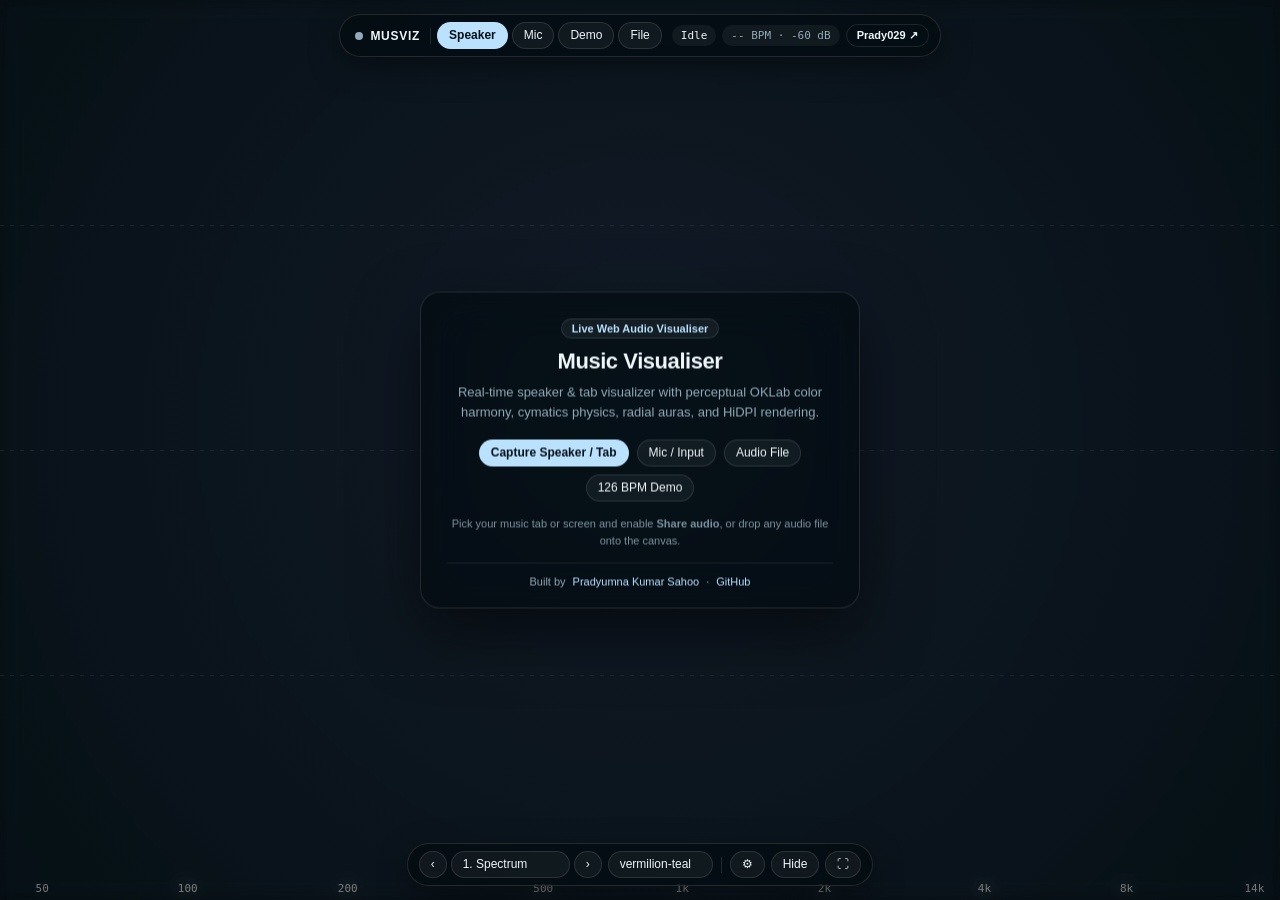
<file: index.html>
<!doctype html>
<html lang="en">
<head>
  <meta charset="utf-8" />
  <meta name="viewport" content="width=device-width, initial-scale=1" />
  <title>Music Visualiser — Pradyumna Kumar Sahoo</title>
  <link rel="stylesheet" href="./styles.css" />
</head>
<body>
  <canvas id="viz-canvas"></canvas>

  <div id="welcome" class="welcome">
    <div class="welcome-badge">Live Web Audio Visualiser</div>
    <h1>Music Visualiser</h1>
    <p>
      Real-time speaker &amp; tab visualizer with perceptual OKLab color harmony,
      cymatics physics, radial auras, and HiDPI rendering.
    </p>
    <div class="actions" id="welcome-actions">
      <button id="btn-welcome-speaker" class="primary">Capture Speaker / Tab</button>
      <button id="btn-welcome-mic">Mic / Input</button>
      <label class="file-btn welcome-file-btn" id="lbl-welcome-file" title="Pick an audio file (.mp3, .wav, .m4a, .flac) to play">
        Audio File
        <input id="welcome-file-input" type="file" accept="audio/*" />
      </label>
      <button id="btn-welcome-demo">126 BPM Demo</button>
    </div>
    <p id="welcome-hint" class="hint">
      Pick your music tab or screen and enable <strong>Share audio</strong>, or drop any audio file onto the canvas.
    </p>
    <div class="welcome-footer">
      Built by <a href="https://prady029.github.io" target="_blank" rel="noopener noreferrer">Pradyumna Kumar Sahoo</a>
      <span>·</span>
      <a href="https://github.com/Prady029/Music_Visualiser" target="_blank" rel="noopener noreferrer">GitHub</a>
    </div>
  </div>

  <div id="toast" class="toast"></div>

  <div id="hud" class="hud">
    <header class="dock top-dock">
      <div class="group">
        <div class="brand" title="Music Visualiser">
          <span id="beat-dot" class="beat-dot"></span>
          <span>MUSVIZ</span>
        </div>
        <div class="divider"></div>
        <div class="segmented" role="group" aria-label="Audio source">
          <button id="btn-speaker" class="primary" title="Capture system or browser tab speaker output">Speaker</button>
          <button id="btn-mic" title="Capture microphone or virtual loopback device">Mic</button>
          <button id="btn-demo" title="Start built-in 126 BPM Web Audio synth">Demo</button>
          <button id="btn-mute-demo" class="icon-btn" style="display:none" title="Mute / Unmute demo synth">🔊</button>
          <label class="file-btn" title="Open an MP3, WAV, FLAC, or M4A file">
            File
            <input id="file-input" type="file" accept="audio/*" />
          </label>
        </div>
      </div>

      <div class="group">
        <span id="stat-source" class="pill source-pill">Idle</span>
        <span id="stat-telemetry" class="pill">-- BPM · -60 dB</span>
        <a class="profile-link" href="https://prady029.github.io" target="_blank" rel="noopener noreferrer" title="Pradyumna Kumar Sahoo — Portfolio">Prady029 ↗</a>
      </div>
    </header>

    <div class="bottom-wrap">
      <div id="popover-settings" class="popover" aria-hidden="true">
        <div class="popover-row">
          <label for="sel-input">Input Device</label>
          <select id="sel-input" title="Audio input device"></select>
        </div>
        <div class="popover-row">
          <label for="sel-smooth">Smoothing</label>
          <select id="sel-smooth">
            <option value="snappy">Snappy</option>
            <option value="smooth" selected>Smooth</option>
            <option value="silky">Silky</option>
            <option value="liquid">Liquid</option>
          </select>
        </div>
        <div class="popover-row">
          <label for="rng-gain">Gain <span id="lbl-gain" class="mono">1.0x</span></label>
          <input id="rng-gain" type="range" min="0.2" max="5" step="0.05" value="1" />
        </div>
        <div class="popover-toggles">
          <button id="btn-autogain" class="active">AGC</button>
          <button id="btn-peaks" class="active">Peaks</button>
          <button id="btn-grid" class="active">Grid</button>
        </div>
        <div class="popover-row-label">vizz.fm Effects</div>
        <div class="popover-toggles fx-toggles">
          <button id="btn-fx-bloom" class="active" title="Glow / Bloom (B)">Bloom</button>
          <button id="btn-fx-trails" title="Feedback Trails / Motion Blur (T)">Trails</button>
          <button id="btn-fx-kaleido" title="Kaleidoscope Mirror (K)">Kaleido</button>
          <button id="btn-fx-rgb" title="RGB Shift / Chromatic Aberration (R)">RGB Shift</button>
          <button id="btn-fx-crt" title="CRT Scanlines &amp; Vignette (X)">CRT</button>
        </div>
        <div class="popover-meta">
          <span id="stat-fps" class="mono">60 fps</span>
          <span>Space: Mode · C: Theme · B/T/K/R/X: FX · F: Fullscreen</span>
        </div>
      </div>

      <footer class="dock bottom-dock">
        <div class="group">
          <div class="stepper">
            <button id="btn-mode-prev" class="icon-btn" title="Previous mode (Left Arrow)">‹</button>
            <select id="sel-mode" aria-label="Visual mode"></select>
            <button id="btn-mode-next" class="icon-btn" title="Next mode (Space / Right Arrow)">›</button>
          </div>
          <select id="sel-theme" aria-label="Color theme" title="Color theme (C / Shift+C)"></select>
        </div>

        <div class="divider"></div>

        <div class="group">
          <button id="btn-settings" title="Audio &amp; visual settings">⚙</button>
          <button id="btn-hud" title="Hide controls (H)">Hide</button>
          <button id="btn-fs" title="Fullscreen (F)">⛶</button>
        </div>
      </footer>
    </div>
  </div>

  <script type="module" src="./app.js"></script>
</body>
</html>
</file>
<file: styles.css>
:root {
  --bg: #080d14;
  --surface: rgba(12, 18, 28, 0.56);
  --border: rgba(145, 200, 220, 0.16);
  --text: #eef6fa;
  --muted: #93aab8;
  --accent: #38e2d1;
}

* {
  box-sizing: border-box;
  margin: 0;
  padding: 0;
}

html, body {
  width: 100%;
  height: 100%;
  overflow: hidden;
  background: var(--bg);
  color: var(--text);
  font-family: -apple-system, BlinkMacSystemFont, "Inter", "Segoe UI", sans-serif;
  -webkit-font-smoothing: antialiased;
}

a {
  color: var(--accent);
  text-decoration: none;
}

a:hover {
  text-decoration: underline;
}

#viz-canvas {
  position: fixed;
  inset: 0;
  width: 100%;
  height: 100%;
  display: block;
}

.hud {
  position: fixed;
  inset: 0;
  pointer-events: none;
  display: flex;
  flex-direction: column;
  justify-content: space-between;
  align-items: center;
  padding: 14px 18px;
  transition: opacity 0.35s ease;
}

.hud.hidden {
  opacity: 0;
}

.hud.idle:not(:hover) {
  opacity: 0.14;
}

.hud.hidden .dock,
.hud.hidden .popover {
  pointer-events: none;
}

.dock {
  pointer-events: auto;
  display: flex;
  flex-wrap: wrap;
  align-items: center;
  justify-content: center;
  gap: 8px;
  max-width: calc(100vw - 24px);
  padding: 7px 11px;
  border-radius: 999px;
  background: var(--surface);
  border: 1px solid var(--border);
  backdrop-filter: blur(18px) saturate(140%);
  -webkit-backdrop-filter: blur(18px) saturate(140%);
  box-shadow: 0 10px 32px rgba(0, 0, 0, 0.36);
}

.top-dock {
  gap: 10px;
}

.group {
  display: flex;
  align-items: center;
  gap: 6px;
  flex-wrap: wrap;
}

.divider {
  width: 1px;
  height: 16px;
  background: rgba(255, 255, 255, 0.12);
}

.brand {
  display: flex;
  align-items: center;
  gap: 7px;
  font-weight: 700;
  letter-spacing: 0.06em;
  font-size: 12px;
  padding: 0 4px;
}

.beat-dot {
  width: 8px;
  height: 8px;
  border-radius: 50%;
  background: var(--muted);
  transition: transform 0.06s ease, background-color 0.06s ease, box-shadow 0.06s ease;
}

.beat-dot.active {
  background: var(--accent);
  transform: scale(1.45);
  box-shadow: 0 0 12px var(--accent);
}

.segmented {
  display: inline-flex;
  align-items: center;
  gap: 4px;
}

button, select, label.file-btn {
  appearance: none;
  background: rgba(255, 255, 255, 0.05);
  color: var(--text);
  border: 1px solid rgba(255, 255, 255, 0.11);
  border-radius: 999px;
  padding: 5px 11px;
  font-size: 12px;
  font-weight: 500;
  line-height: 1.25;
  cursor: pointer;
  transition: background 0.15s ease, border-color 0.15s ease, color 0.15s ease;
}

button:hover, select:hover, label.file-btn:hover {
  background: rgba(255, 255, 255, 0.12);
  border-color: var(--border);
}

button.primary {
  background: var(--accent);
  color: #071017;
  border-color: transparent;
  font-weight: 700;
}

button.primary:hover {
  filter: brightness(1.08);
}

button.active {
  border-color: var(--accent);
  color: var(--accent);
  background: rgba(255, 255, 255, 0.09);
}

button.primary.active {
  color: #071017;
  box-shadow: 0 0 0 2px rgba(255, 255, 255, 0.35);
}

button.icon-btn {
  padding: 5px 9px;
  min-width: 28px;
  text-align: center;
}

select option {
  background: #101622;
  color: #eef6fa;
}

.file-btn input {
  display: none;
}

.pill {
  padding: 4px 9px;
  border-radius: 999px;
  background: rgba(255, 255, 255, 0.05);
  color: var(--muted);
  font-family: ui-monospace, SFMono-Regular, Menlo, monospace;
  font-size: 11px;
  white-space: nowrap;
}

.source-pill {
  color: var(--text);
}

.profile-link {
  padding: 4px 10px;
  border-radius: 999px;
  border: 1px solid rgba(255, 255, 255, 0.1);
  font-size: 11px;
  font-weight: 600;
  color: var(--text);
  white-space: nowrap;
  transition: background 0.15s ease, border-color 0.15s ease;
}

.profile-link:hover {
  background: rgba(255, 255, 255, 0.1);
  border-color: var(--accent);
  text-decoration: none;
}

.stepper {
  display: inline-flex;
  align-items: center;
  gap: 4px;
}

.bottom-wrap {
  position: relative;
  display: flex;
  flex-direction: column;
  align-items: center;
  gap: 10px;
}

.popover {
  pointer-events: none;
  opacity: 0;
  transform: translateY(8px) scale(0.98);
  transition: opacity 0.18s ease, transform 0.18s ease;
  width: min(330px, calc(100vw - 28px));
  padding: 14px;
  border-radius: 16px;
  background: rgba(11, 17, 27, 0.88);
  border: 1px solid var(--border);
  backdrop-filter: blur(20px);
  -webkit-backdrop-filter: blur(20px);
  box-shadow: 0 18px 46px rgba(0, 0, 0, 0.5);
  display: flex;
  flex-direction: column;
  gap: 11px;
}

.popover.open {
  pointer-events: auto;
  opacity: 1;
  transform: translateY(0) scale(1);
}

.popover-row {
  display: flex;
  align-items: center;
  justify-content: space-between;
  gap: 10px;
  font-size: 12px;
  color: var(--muted);
}

.popover-row select {
  max-width: 175px;
  border-radius: 10px;
}

.popover-toggles {
  display: grid;
  grid-template-columns: repeat(3, 1fr);
  gap: 6px;
}

.popover-row-label {
  font-size: 11px;
  font-weight: 600;
  text-transform: uppercase;
  letter-spacing: 0.06em;
  color: var(--muted);
  margin-top: 2px;
}

.popover-toggles.fx-toggles {
  grid-template-columns: repeat(3, 1fr);
  gap: 6px;
}

.popover-toggles.fx-toggles button {
  font-size: 11px;
  padding: 6px 4px;
}

.popover-meta {
  display: flex;
  justify-content: space-between;
  align-items: center;
  gap: 8px;
  padding-top: 6px;
  border-top: 1px solid rgba(255, 255, 255, 0.08);
  font-size: 10px;
  color: var(--muted);
}

.mono {
  font-family: ui-monospace, SFMono-Regular, Menlo, monospace;
}

input[type="range"] {
  accent-color: var(--accent);
  width: 130px;
  cursor: pointer;
}

.welcome {
  position: fixed;
  left: 50%;
  top: 50%;
  transform: translate(-50%, -50%);
  max-width: 440px;
  width: calc(100% - 32px);
  padding: 26px 26px 20px;
  border-radius: 20px;
  background: var(--surface);
  border: 1px solid var(--border);
  backdrop-filter: blur(22px) saturate(140%);
  -webkit-backdrop-filter: blur(22px) saturate(140%);
  text-align: center;
  box-shadow: 0 24px 64px rgba(0, 0, 0, 0.55);
  z-index: 10;
}

.welcome.hidden {
  display: none;
}

.welcome-badge {
  display: inline-block;
  padding: 3px 10px;
  margin-bottom: 10px;
  border-radius: 999px;
  font-size: 11px;
  font-weight: 600;
  color: var(--accent);
  background: rgba(255, 255, 255, 0.06);
  border: 1px solid rgba(255, 255, 255, 0.1);
}

.welcome h1 {
  font-size: 22px;
  letter-spacing: -0.02em;
  margin-bottom: 8px;
}

.welcome p {
  color: var(--muted);
  font-size: 13px;
  line-height: 1.5;
  margin-bottom: 18px;
}

.welcome .actions {
  display: flex;
  justify-content: center;
  gap: 8px;
  flex-wrap: wrap;
}

.welcome-file-btn {
  display: inline-flex;
  align-items: center;
  justify-content: center;
}

.welcome .hint {
  margin-top: 14px;
  margin-bottom: 0;
  font-size: 11px;
  opacity: 0.85;
}

.welcome-footer {
  margin-top: 14px;
  padding-top: 12px;
  border-top: 1px solid rgba(255, 255, 255, 0.08);
  font-size: 11px;
  color: var(--muted);
  display: flex;
  justify-content: center;
  gap: 7px;
}

.toast {
  position: fixed;
  top: 66px;
  left: 50%;
  transform: translateX(-50%);
  padding: 8px 16px;
  max-width: min(420px, calc(100vw - 32px));
  text-align: center;
  border-radius: 999px;
  background: var(--surface);
  border: 1px solid var(--accent);
  backdrop-filter: blur(14px);
  font-size: 12px;
  font-weight: 600;
  pointer-events: none;
  opacity: 0;
  transition: opacity 0.2s ease;
  z-index: 20;
}

.toast.visible {
  opacity: 1;
}

@media (max-width: 640px) {
  .source-pill,
  .divider {
    display: none;
  }
  .dock {
    border-radius: 16px;
    padding: 6px 10px;
    gap: 6px;
    width: calc(100% - 16px);
  }
  .welcome {
    padding: 22px 18px 18px;
    max-height: calc(100vh - 24px);
    overflow-y: auto;
  }
  .welcome .actions {
    gap: 8px;
  }
  .welcome .actions button,
  .welcome .actions label {
    flex: 1 1 calc(50% - 6px);
    min-height: 40px;
    padding: 8px 10px;
  }
  .popover {
    width: calc(100vw - 20px);
    max-height: calc(100vh - 110px);
    overflow-y: auto;
  }
  .segmented button {
    padding: 6px 7px;
    font-size: 11px;
  }
  .stepper select {
    max-width: 125px;
    font-size: 12px;
  }
}
</file>
